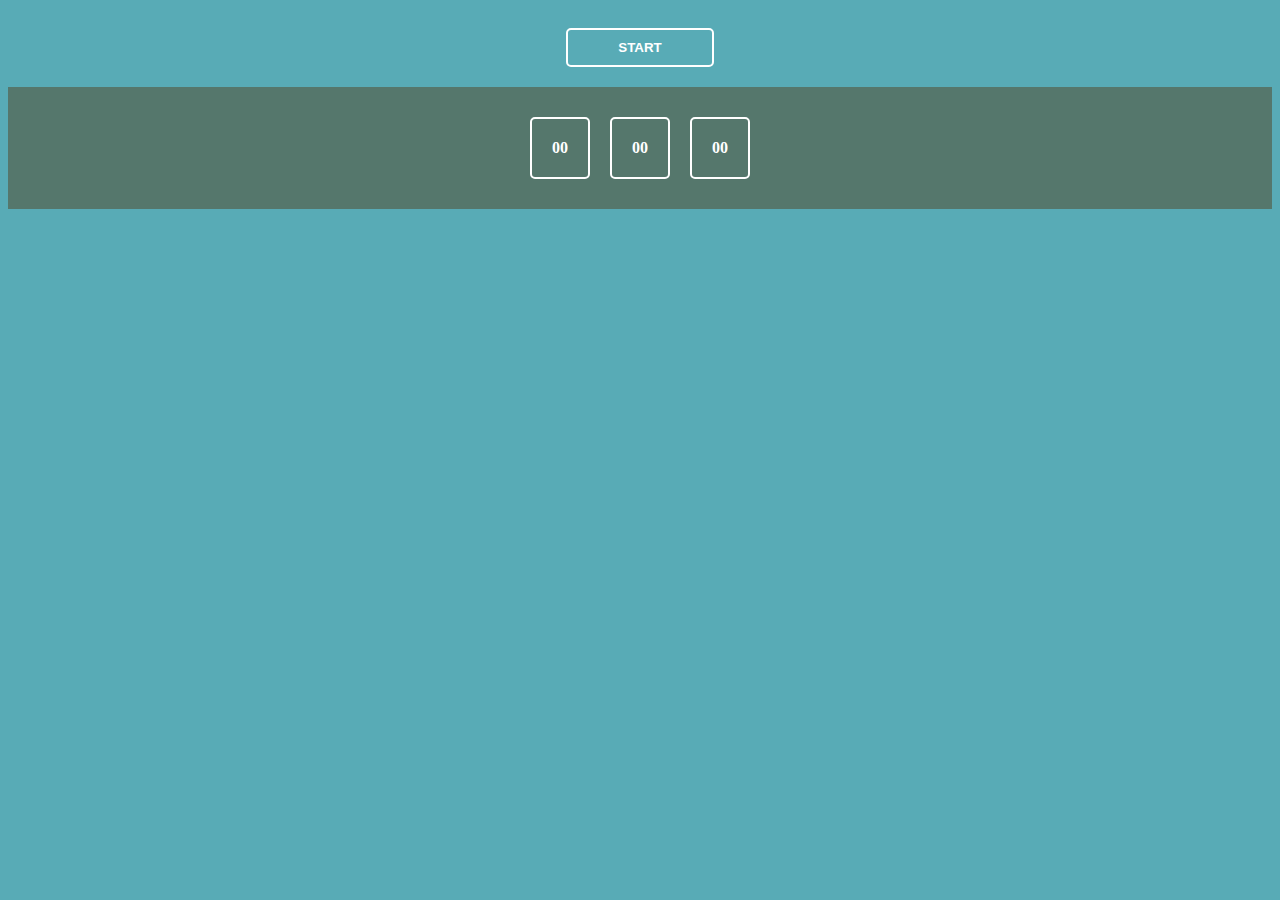
<file: Homework-17/index.html>
<!DOCTYPE html>
<html lang="en">
<head>
	<meta charset="UTF-8">
	<link rel="stylesheet" href="style.css">
	<title>Timer</title>
</head>
<body>
	<main>
		<div class="start-button">
			<button data-state="start">START</button>
		</div>
		<div class="scoreboard">
			<div class="minutes">00</div>
			<div class="seconds">00</div>
			<div class="miliseconds">00</div>
		</div>
		<div class="control-buttons">
		</div>
		<div class="results-background">
		<div class="results"></div>
	</div>
	</main>
	<script src="script.js"></script>
</body>
</html>
</file>
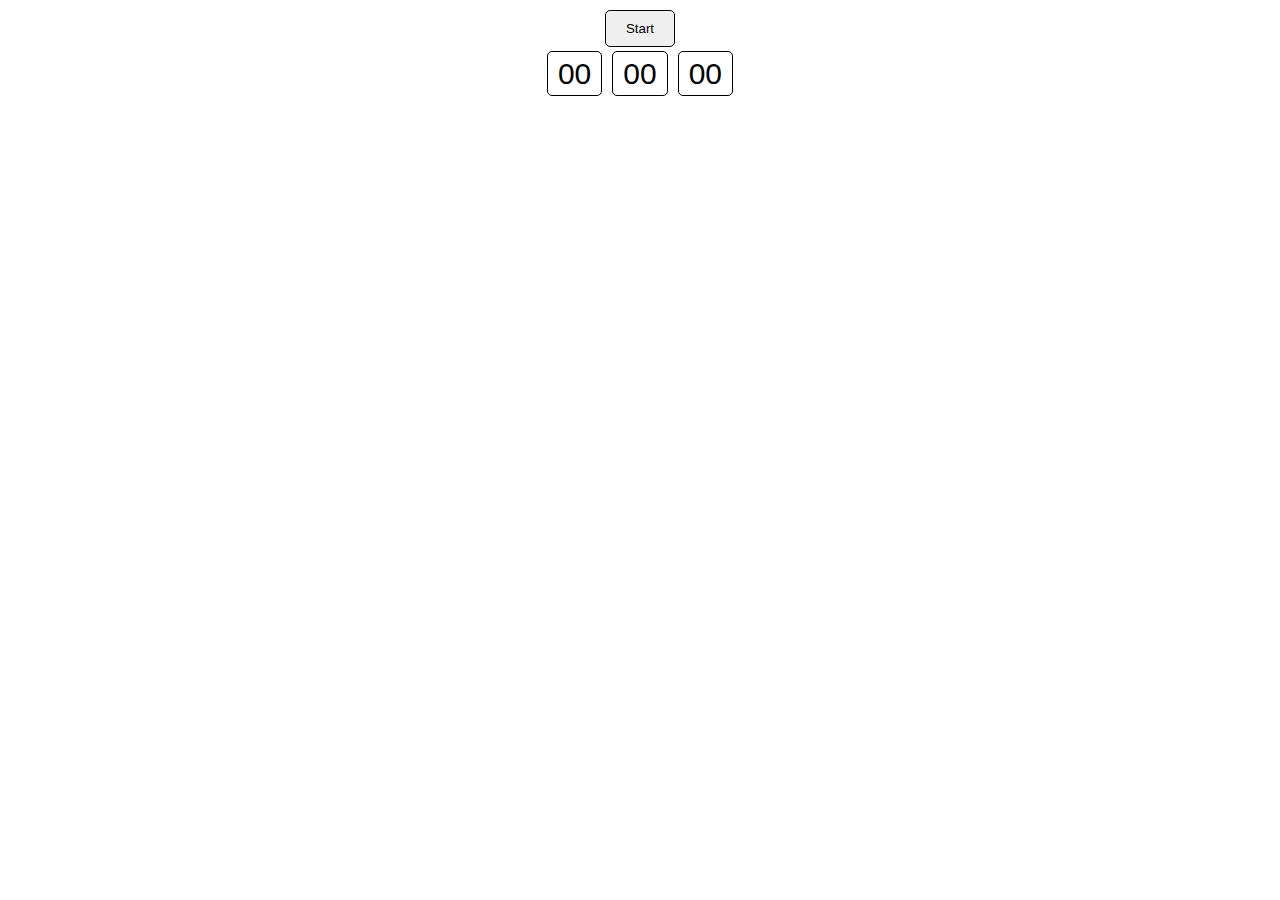
<file: Alex_Beliy/Homework 18/index.html>
<!DOCTYPE html>
<html lang="en">
    <head>
        <meta charset="UTF-8">
        <meta name="viewport" content="width=device-width, initial-scale=1.0">
        <meta http-equiv="X-UA-Compatible" content="ie=edge">
        <link rel="stylesheet" href="css/main.css">
        <title>Document</title>
    </head>
    <body>
        <div class="wrap">
            <button class="run" data-state="start">Start</button>
            <div class="stopwatch">
                <span class="stopwatch_time">00</span>
                <span class="stopwatch_time">00</span>
                <span class="stopwatch_time">00</span>
            </div>
            <div class="buttons">
                <button id="save" class="butt">Save</button>
                <button id="reset" class="butt">Reset</button>
            </div>
            <div class="output"></div>

        </div>


        <script src="js/main.js"></script>
    </body>
</html>
</file>
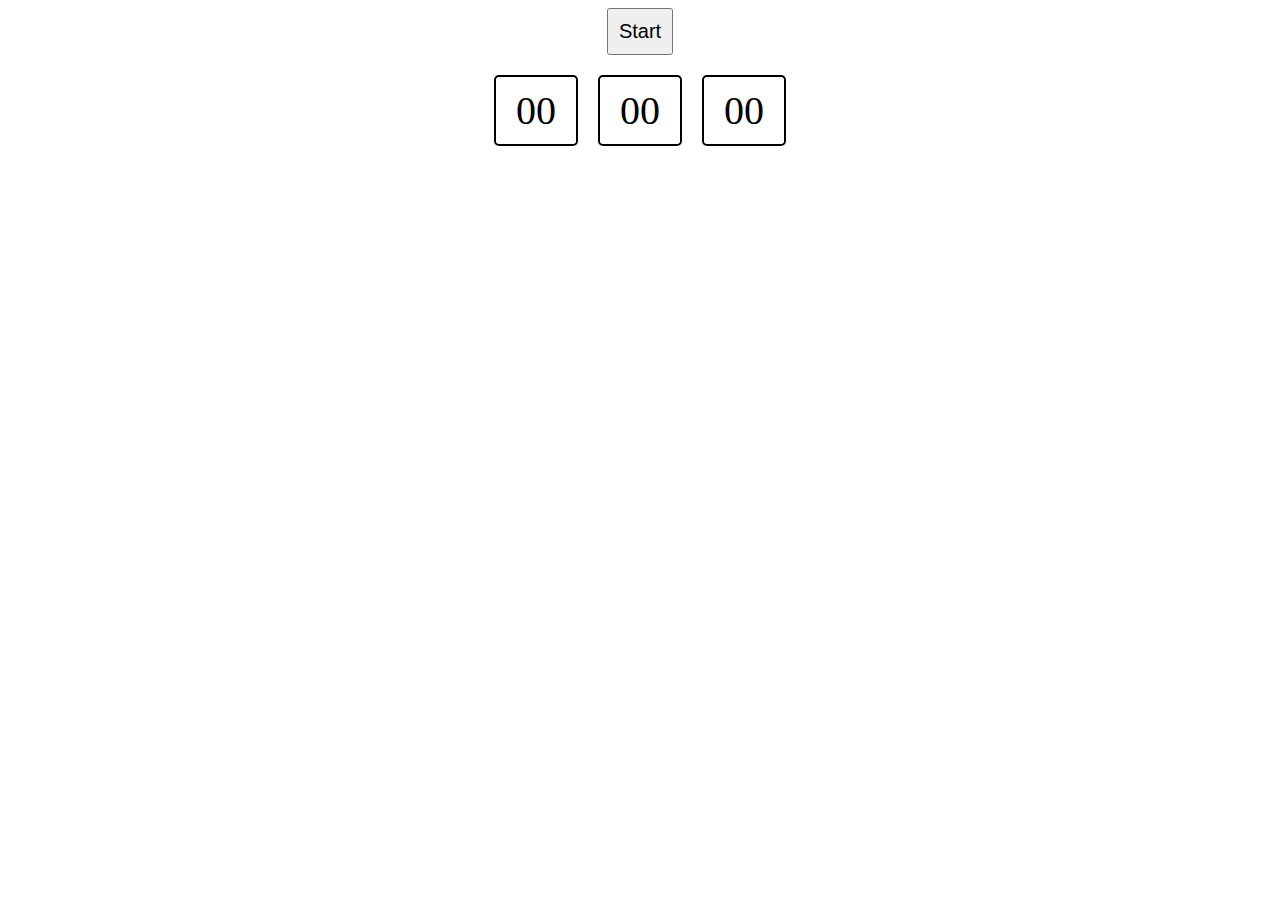
<file: Andrew_Korolenya/Homework-17/index.html>
<!DOCTYPE html>
<html lang="en">
<head>
    <meta charset="UTF-8">
    <title>Timer</title>
    <link rel="stylesheet" href="style.css">
    <script defer src="homework17.js"></script>
</head>
<body>
<button id="startButton" data-status="Start">Start</button>
<div class="display">
    <div id="min">00</div>
    <div id="sec">00</div>
    <div id="ms">00</div>
</div>
<div id="forResetButton"></div>
<div id="forSaveButton"></div>
<div id="forTimeSave"></div>
</body>
</html>
</file>
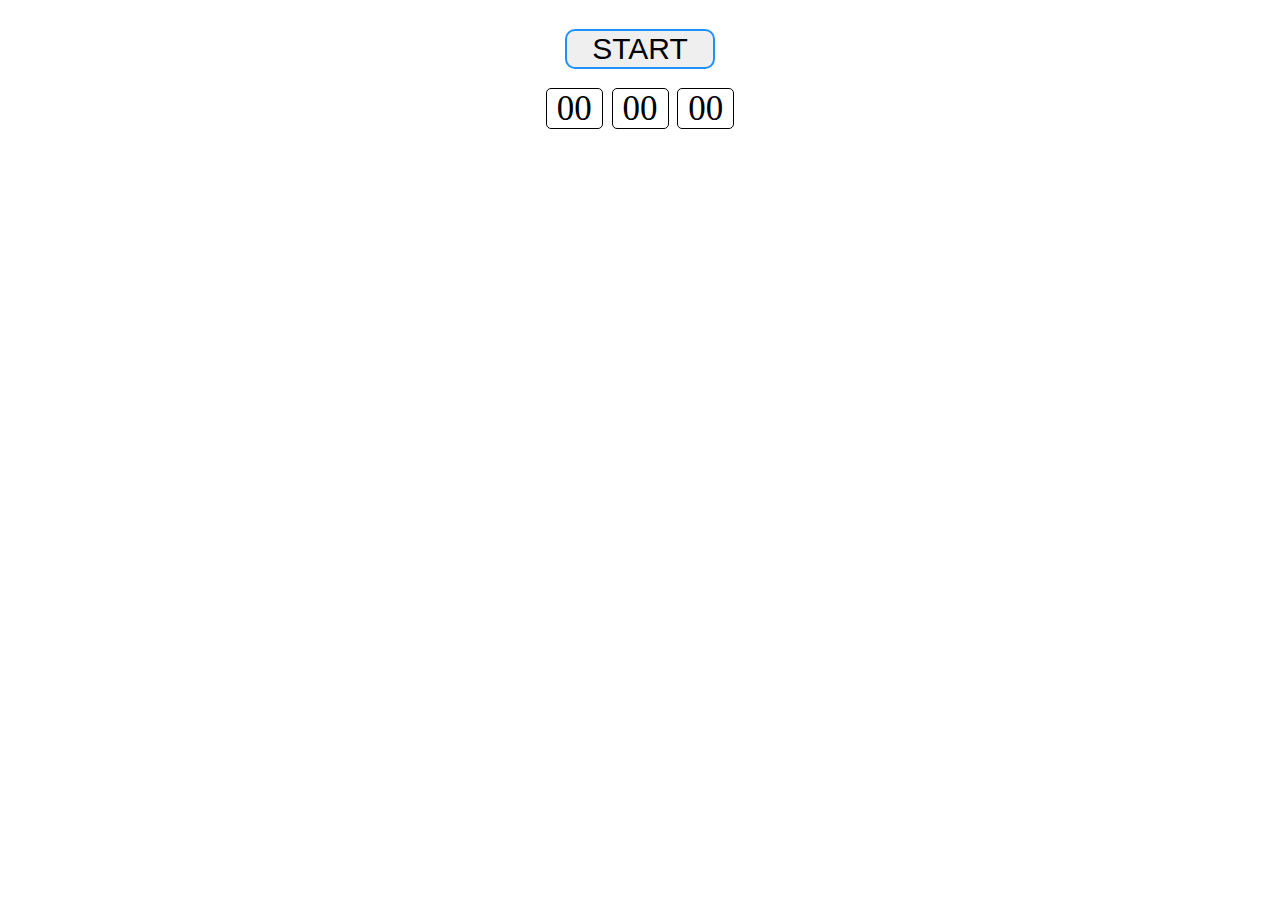
<file: Andrey_Voronin/Homework-18/index.html>
<!DOCTYPE html>
<html lang="en">
<head>
    <meta charset="UTF-8">
    <title>Title</title>
    <link rel="stylesheet" href="main.css">
</head>
<body>
    <div class="button">
        <button id="start-button" data-state="start">START</button>
    </div>

    <div class="watch">
        <div class="time">00</div>
        <div class="time">00</div>
        <div class="time">00</div>
    </div>
    <script src="script.js"></script>
</body>
</html>
</file>
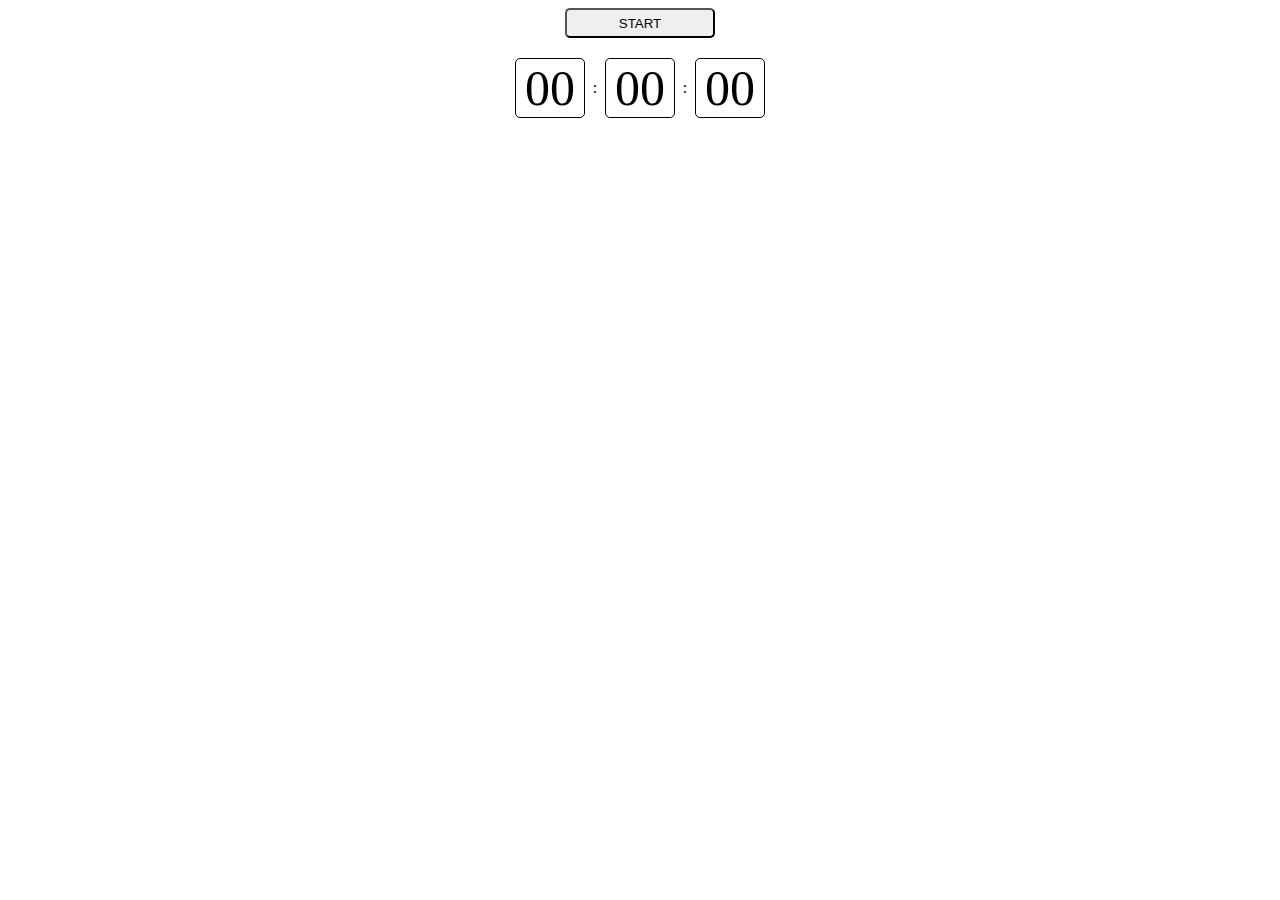
<file: Ekaterina_Tsyganok/Homework-19/index.html>
<!DOCTYPE html>
<html lang="en">
<head>
    <meta charset="UTF-8">
    <title>Title</title>
    <link rel="stylesheet" href="main.css">
</head>
<body>

    <div class="container">
        <button id="main-button" data-state="start">start</button>

        <div class="stopwatch">
            <div class="minutes">00</div>
            <span>:</span>
            <div class="seconds">00</div>
            <span> : </span>
            <div class="milliseconds">00</div>
        </div>
    </div>
    <div class="value-wrapper"></div>

    <script src="script.js"></script>
</body>
</html>
</file>
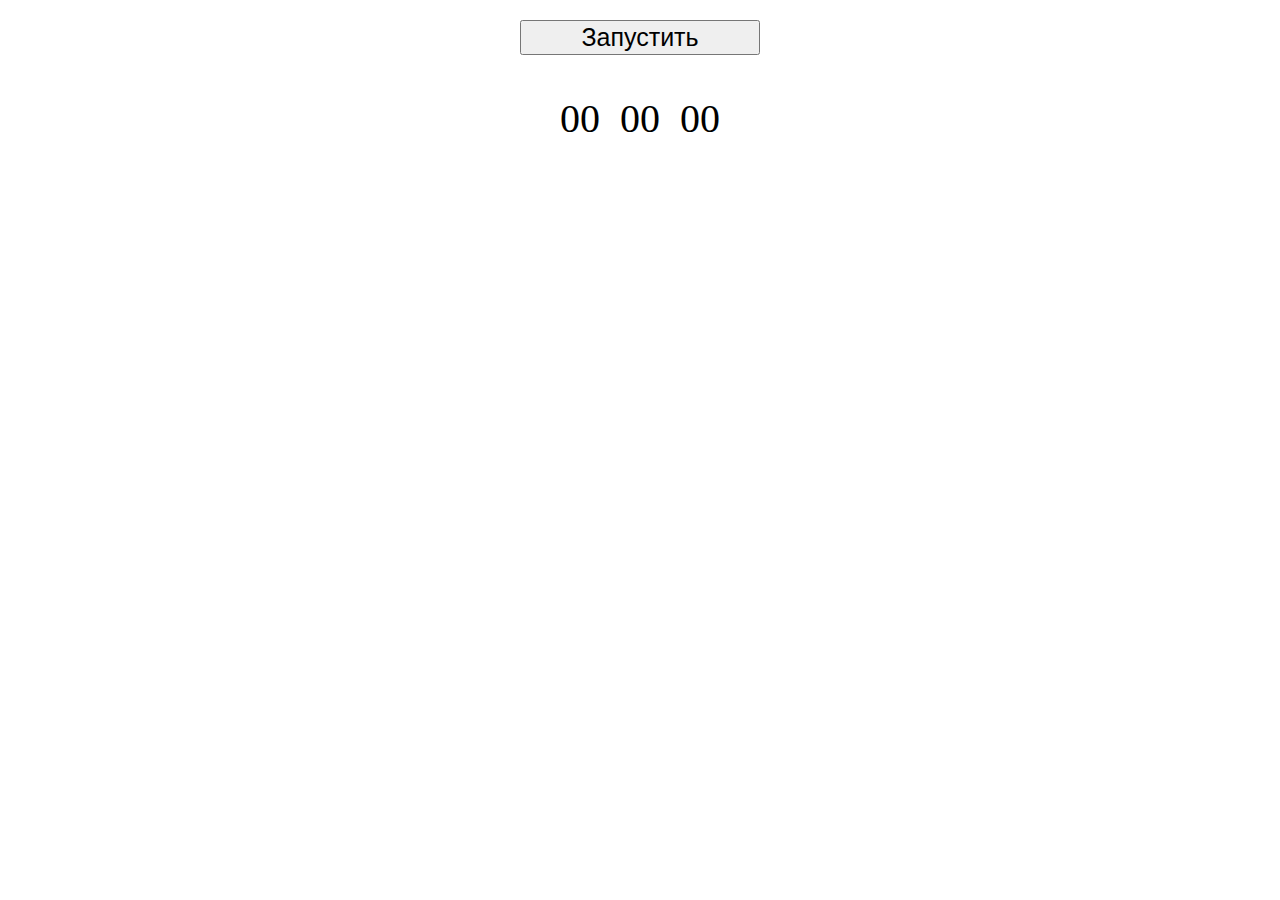
<file: Igor_Tarasov/Homework-18/index.html>
<!DOCTYPE html>
<html lang="en">
<head>
    <meta charset="UTF-8">
    <title>Title</title>
    <link rel="stylesheet" href="main.css">
</head>
<body>
<div class="main">
    <div class="controlButton">
        <button class="button" onclick="startMSMS()" data-state = "start" id = "startBtn">Запустить</button>
    </div>
    <div class="timer">
        <div id="mm">00</div>
        <div id="ss">00</div>
        <div id="msms">00</div>

    </div>
    <div class="optionButton" id ="optionBtn" hidden ="true">
    <button class="button" onclick="saveTimer()">Сохранить отметку</button>
    <button class="button" onclick="clearTime()">Сбросить</button>
    </div>
    <div class="savedTimer" id="savedTimer">

    </div>
</div>
<script src="main.js"></script>
</body>
</html>
</file>
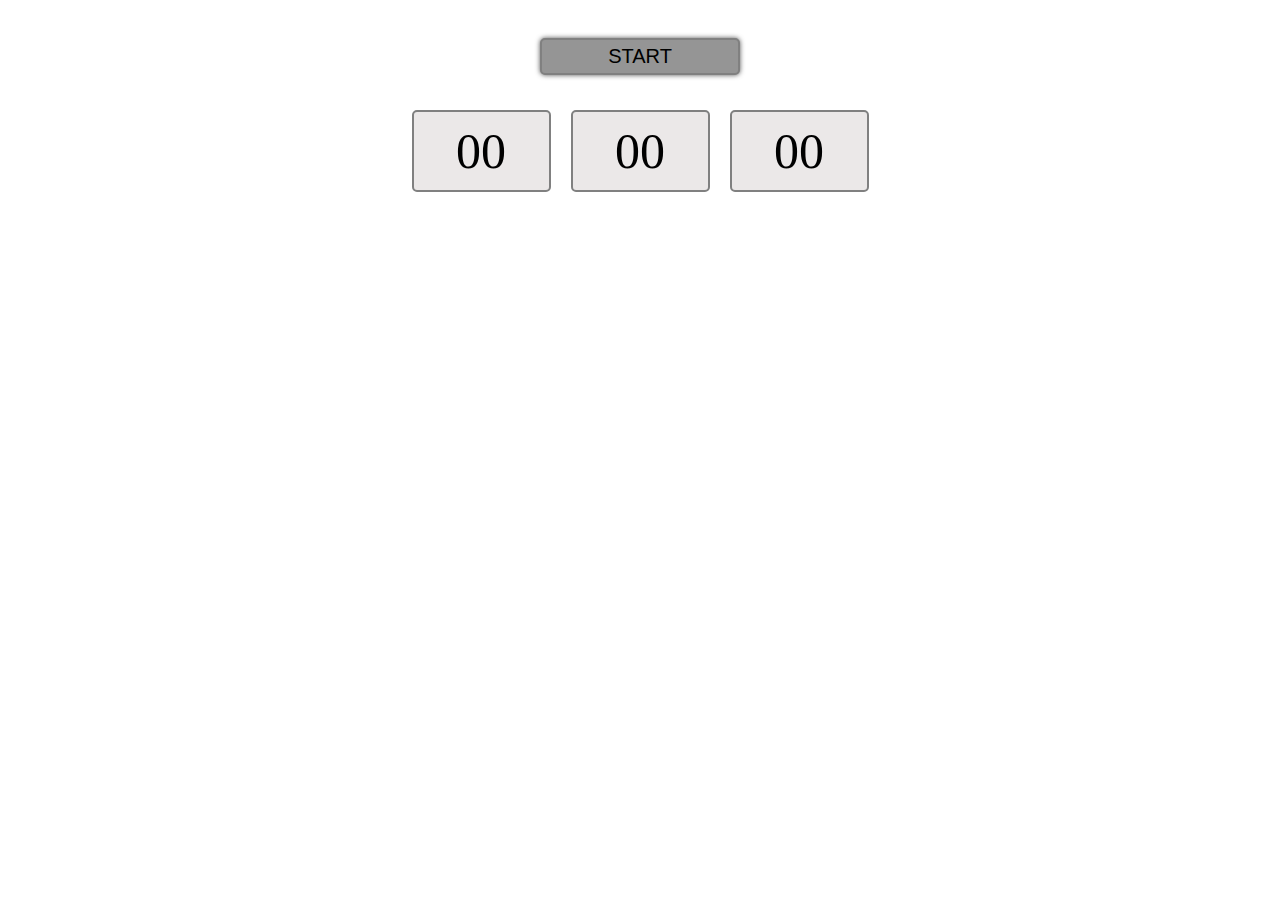
<file: Nadzeya_Lifar/Homework-18/index.html>
<!DOCTYPE html>
<html lang="en">

<head>
    <meta charset="UTF-8">
    <title>Document</title>
    <link rel="stylesheet" href="main.css">
</head>

<body>
    <section>
        <button class="button button-start" data-state="start">Start</button>
        <div class="timer">
            <div class="time-cell">00</div>
            <div class="time-cell">00</div>
            <div class="time-cell">00</div>
        </div>
    </section>

    <script src="common.js"></script>
</body>

</html>
</file>
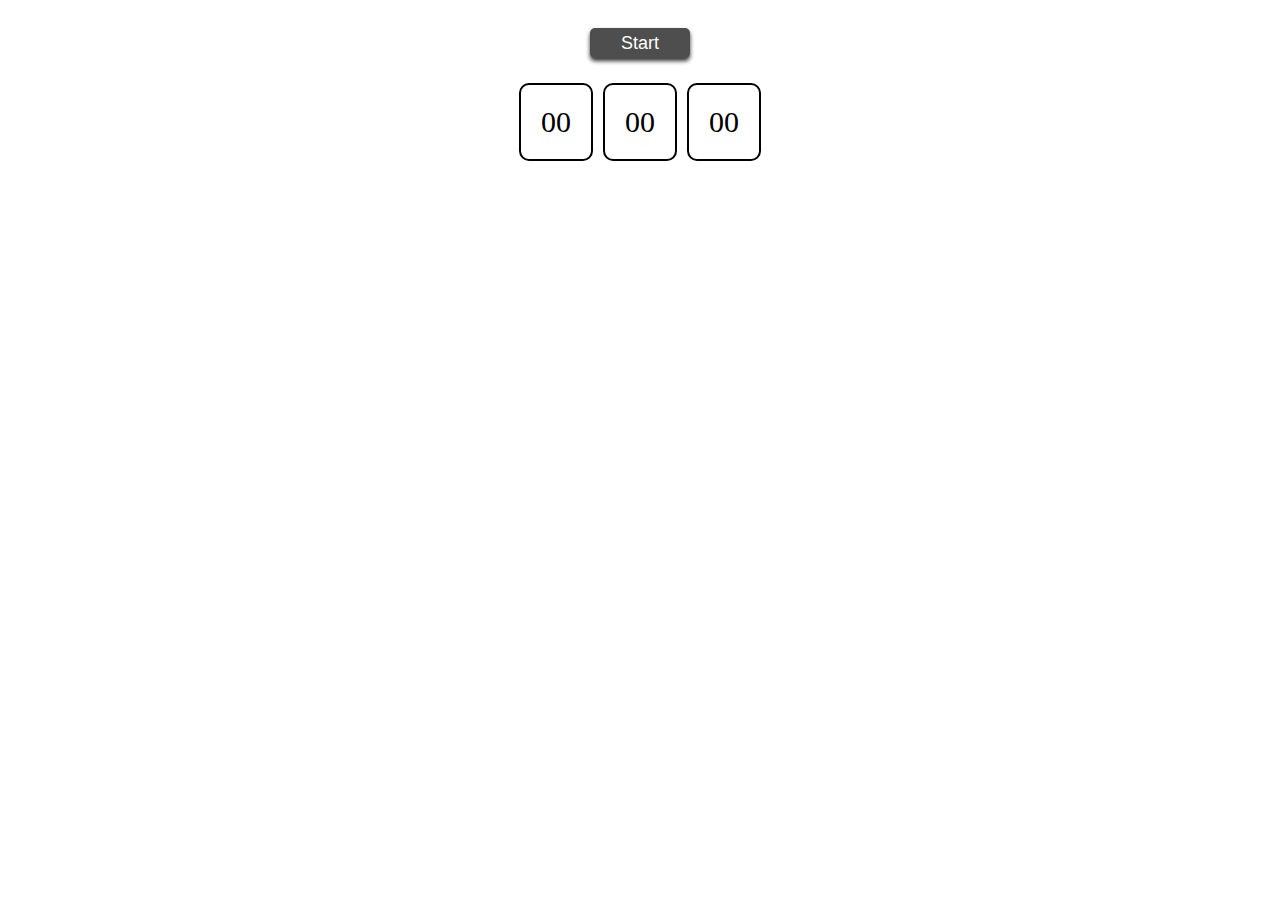
<file: Roman_Misjuk/Homework-18/index.html>
<!DOCTYPE html>
<html lang="en">
<head>
	<meta charset="UTF-8">
	<title>Timer</title>
	<link rel="stylesheet" href="style.css">
</head>
<body>
	<div class="buttons">
		<div class="btn-wrapper">
			<button id="startStop" data-status="stopped">Start</button>
		</div>
	</div>
	<div class="container">
		<div class="minutes">00</div>
		<div class="seconds">00</div>
		<div class="milliseconds">00</div>
	</div>
	<div class="buttons">
		<div class="btn-wrapper">
			<button class="hide" id="reset">Reset</button>
		</div>
		<div class="btn-wrapper">
			<button class="hide" id="save">Save</button>
		</div>
	</div>
	<div class="info">
		<ol class="info-list"></ol>
	</div>


<script src="main.js"></script>
</body>
</html>
</file>
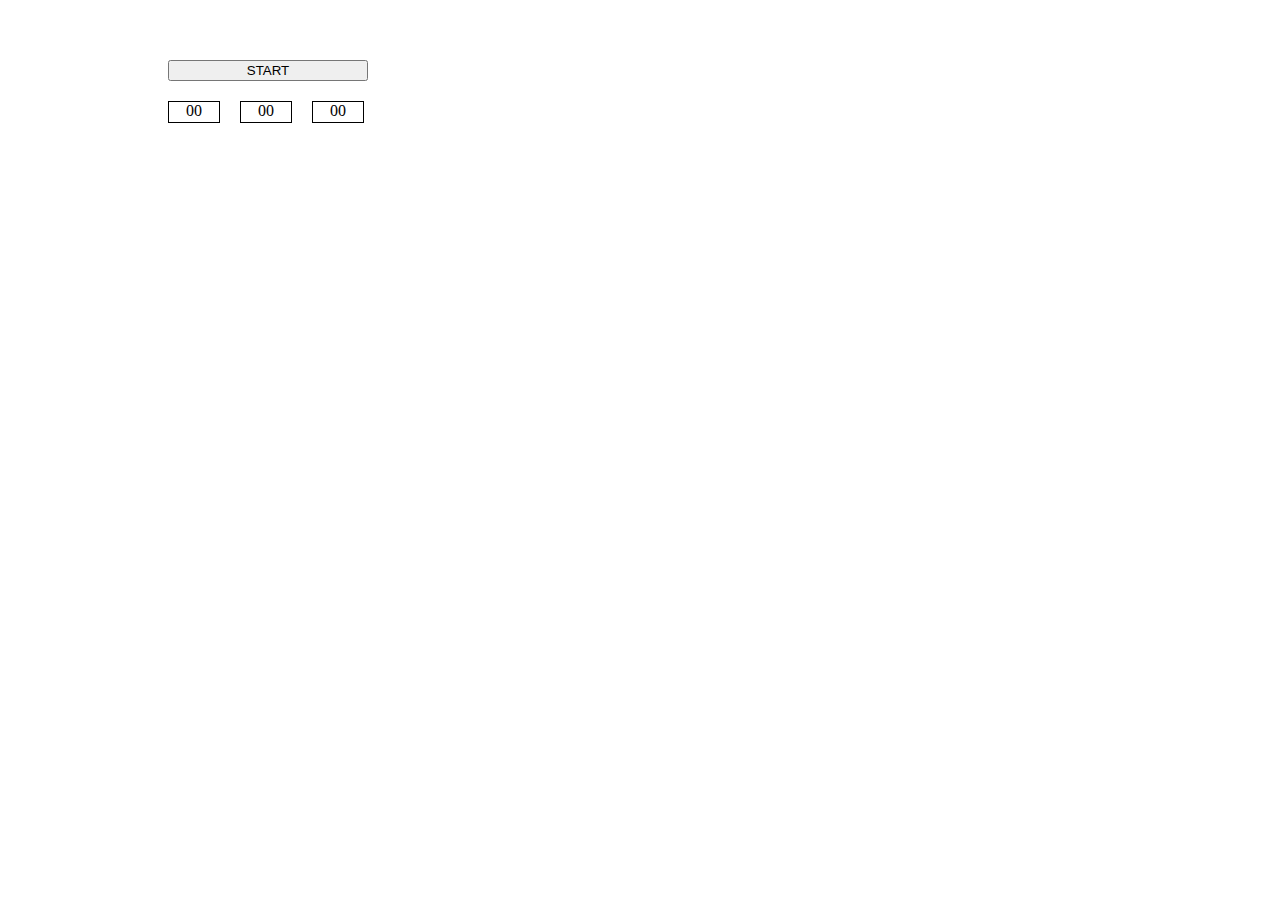
<file: Siarhei_Dziadkou/Homework-17/index.html>
<!DOCTYPE html>
<html lang="en">

<head>
    <meta charset="UTF-8">
    <meta name="viewport" content="width=device-width, initial-scale=1.0">
    <meta http-equiv="X-UA-Compatible" content="ie=edge">
    <title>Document</title>
    <script defer src="script.js"></script>
    <link rel="stylesheet" href="style.css">
</head>

<body>
    <div class="display">
        <button id="start_button" class="main_buttons" data-state="start">START</button>
        <div class="timer_windows">
            <div id="minutes">00</div>
            <div id="seconds">00</div>
            <div id="ms_seconds">00</div>
        </div>
        <div><button id="reset_button" class="main_buttons">RESET</button></div>
        <div><button id="save_button" class="main_buttons">SAVE</button></div>
        <ol id="result_storage"></ol>
    </div>
</body>

</html>
</file>
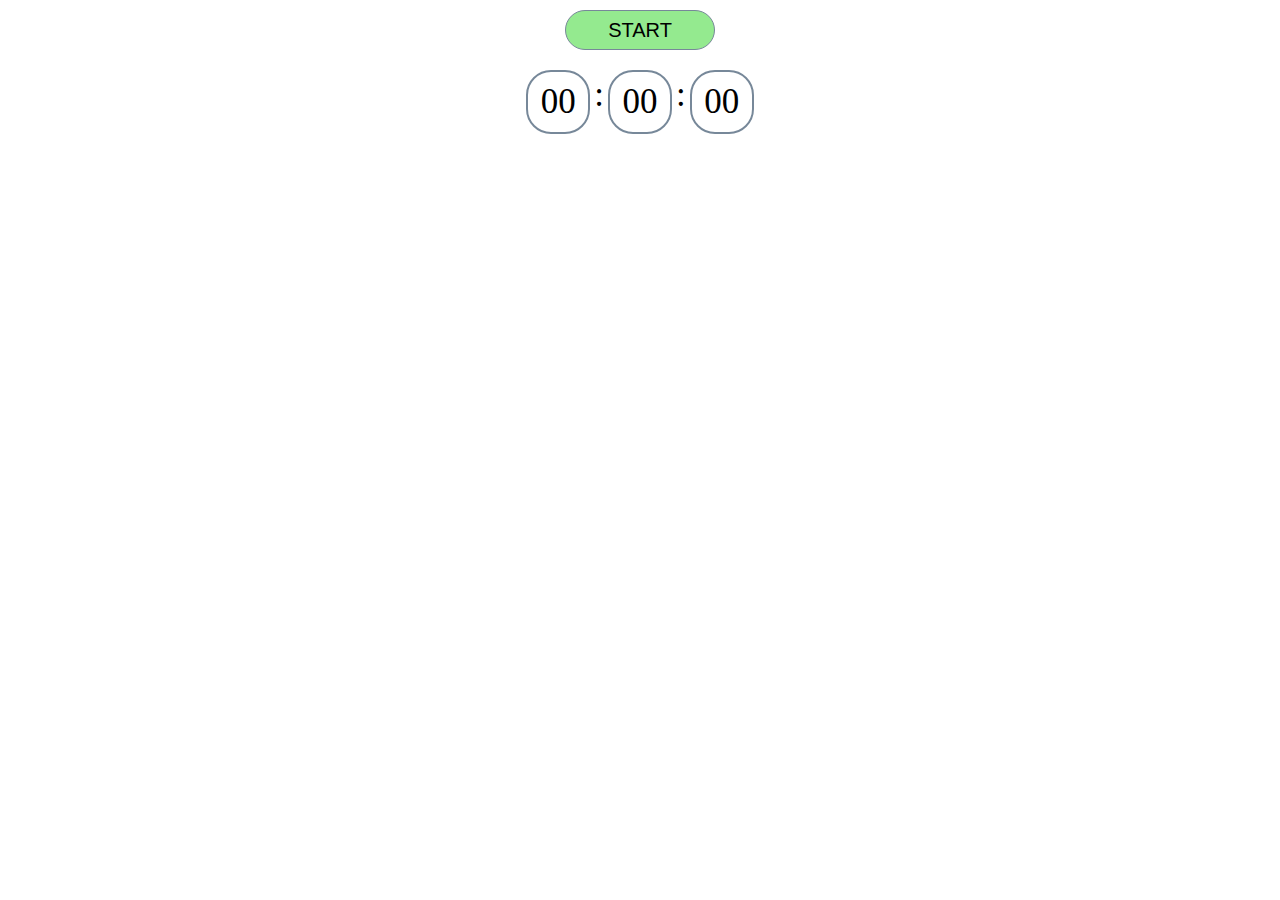
<file: Yuliya_Khrushchova/Homework-17/index.html>
<!DOCTYPE html>
<html>

<head>
    <meta charset="UTF-8">
    <title>Hometask_17 TIMER</title>
    <meta name="viewport" content="width=device-width, initial-scale=1, shrink-to-fit=no">
    <link rel="stylesheet" href="style.css"/>
</head>
<body>
    <div class="primary_buttons">
        <button type="button" class="primary_button" data-status="start" >START</button>
    </div>
    <div class="timer">
        <time class="minutes">00</time>
        <span>:</span>
        <time class="seconds">00</time>
        <span>:</span>
        <time class="milliseconds">00</time>
    </div>
    <div class="secondary_buttons">
        <button type="button" class="reset_button hidden">RESET</button>
        <button type="button" class="save_button hidden">SAVE</button>
    </div>
    <div class="saved_records">
        <p class="saved_records-container"></p>
    </div>
<script type="text/javascript" src="main.js"></script>
</body>

</html>
</file>
<file: Homework-17/style.css>
html {
	background-color: rgb(88, 171, 182);
}

main {
	display: flex;
	flex-direction: column;
}

button{
	padding: 10px 50px;
	color: white;
	font-weight: 700;
	text-decoration: none;
	border: 2px solid;
	border-radius: 5px;
	outline: none;
	cursor: pointer;
}

.start-button {
	display: flex;
	padding: 20px;
	justify-content: center;
	background-color: rgb(88, 171, 182);
}

.start-button button {
	background: rgb(88, 171, 182);
}

.scoreboard {
	background-color: rgb(85, 119, 108);
	display: flex;
	justify-content: center;
	padding: 20px;
	color: white;

}

.scoreboard div {
	margin: 10px;
	padding: 20px;
	border: 2px solid;
	border-radius: 5px;
	font-weight: 700;
}

.control-buttons {
	display: flex;
	flex-direction: column;
	align-items: center;

	background-color: rgb(126, 79, 83);
}

.control-buttons button {
	background-color: rgb(126, 79, 83);
}

.reset {
	margin: 20px 0 10px 0;
}

.save {
	margin: 10px 0 20px 0;
}

.results-background {
	background-color: rgb(104, 102, 85);
	display: flex;
	justify-content: center;
}

.results {
	display: flex;
	flex-direction: column;
	color: white;
}
</file>
<file: Alex_Beliy/Homework 18/css/main.css>
* {
    margin: 0;
    padding: 0;
}

html {
    font-size: 15px;
}

body {
    padding: 10px 0;
    font-family: 'Segoe UI', Tahoma, Geneva, Verdana, sans-serif;
}

p {
    font-size: 2rem;
}



.wrap {
    max-width: 700px;
    width: 100%;
    margin: 0 auto;
    display: flex;
    flex-direction: column;
    align-items: center;
}

.butt,
.run{
    border-radius: 5px;
    outline: none;
    border: 1px solid #000;
    cursor: pointer;
    padding: 10px 20px;
    transition: 0.15s linear;
}

.butt:active,
.run:active {
    transform: scale(0.9);
}

.stopwatch {
    margin: 10px 0 20px 0;
    text-align: center;
    font-size: 0;
    width: 200px;
}

.stopwatch .stopwatch_time {
    border: 1px solid #000;
    padding: 5px 10px;
    margin: 5px;
    border-radius: 5px;
}

.stopwatch span {
    font-size: 2rem;
}

.output {
    margin-top: 10px;
}
.output,
.buttons {
    display: none;
}
</file>
<file: Andrew_Korolenya/Homework-17/style.css>
body {
    display: grid;
    grid-auto-flow: row;
    align-items: center;
    justify-items: center;
    row-gap: 20px;
}
.display div {
    padding: 10px;
    border: 2px solid black;
    border-radius: 5px;
    font-size: 40px;
    width: 60px;
    display: grid;
    justify-items: center;
}

.display {
    display: grid;
    grid-auto-flow: column;
    align-items: center;
    justify-items: center;
    column-gap: 20px;
}
button {
    font-size: 20px;
    padding: 10px;
}
.none {
    display: none;
}
</file>
<file: Andrey_Voronin/Homework-18/main.css>
body {
    padding-top: 10px;
}

body div {
    width: 250px;
    margin: 10px auto;
    text-align: center;
    font-size: 35px;
}

button {
    width: 150px;
    border: 2px solid dodgerblue;
    border-radius: 10px;
    font-size: 30px;
}

.watch {
    margin: 20px auto;
}

.watch div {
    display: inline;
    font-size: inherit;
    border: 1px solid black;
    border-radius: 5px;
    padding: 0 10px;
}

.saves {
    display: flex;
    flex-direction: column;
    justify-content: center;
}
</file>
<file: Ekaterina_Tsyganok/Homework-19/main.css>
* {
    box-sizing: border-box;
    outline: none;
}

.container {
    text-align: center;
    width: 250px;
    margin: 0 auto;
}

button {
    width: 150px;
    height: 30px;
    border-radius: 5px;
    text-transform: uppercase;
}

.stopwatch {
    display: flex;
    justify-content: space-between;
    align-items: center;
    margin: 20px 0;
}

.stopwatch div {
    height: 60px;
    width: 70px;
    border: 1px solid black;
    border-radius: 5px;
    font-size: 50px;
}

#button-save {
    margin-top: 10px;
}

.value-wrapper {
    padding-top: 20px;
    text-align: center;
    margin: 0 auto;
    display: block;
}
</file>
<file: Igor_Tarasov/Homework-18/main.css>
div {
    margin: 20px 0px;
    font-size: 20px;
}
.main {
    display: block;
    margin: auto;
    width: 500px;
    text-align: center;
}

button {
    font-size: 25px;
    width: 240px;
}

.timer {
    font-size: 40px;
  }

.timer div {
    display: inline-block;
    font-size: 40px;
    width: 50px;
}

.btnHide {
    visibility: hidden;
}
</file>
<file: Nadzeya_Lifar/Homework-18/main.css>
body {
    display: flex;
    justify-content: center;
}

section {
    margin-top: 30px;
    display: flex;
    flex-direction: column;
    align-items: center;
   
}

button {
    margin-bottom: 35px;
    padding: 5px;
    width: 200px;
    border-radius: 5px;
    box-shadow:0 0 5px rgb(83, 83, 83);
    background-color:rgb(149, 149, 149);
    border: 2px solid gray;
    font-size: 20px;
    text-transform: uppercase;
}


.timer {
    display: flex;
    margin-bottom: 40px;
}

.time-cell {
    border: 2px solid gray;
    padding: 10px 30px;
    width: 75px;
    font-size: 50px;
    border-radius: 5px;
    background-color: rgb(235, 232, 232);
    text-align: center;
}

.time-cell ~ .time-cell {
    margin-left: 20px;
}

.saves-block {
    display: flex;
    flex-direction: column;
    justify-content: center;
}

.saves-item{
    font-size: 24px;
}
.saves-item ~ .saves-item {
    margin-top: 10px;
    font-size: 24px;
}
</file>
<file: Roman_Misjuk/Homework-18/style.css>
.container, .info {
	display: flex;
	justify-content: center;
	align-items: center;
}
.buttons {
	display: flex;
	flex-direction: column;
	align-items: center;

}
.minutes, .seconds, .milliseconds {
	border: 2px solid black;
	border-radius: 10px;
	margin: 5px;
	padding: 20px;
	font: 500 30px Helvetica sans-serif;
}
.btn-wrapper {
	margin: 10px;
}
button {
	width: 100px;
	height: 30px;
	font-size: 18px;
	margin: 10px 10px;
	background: #4e4e4e;
	color: #ffffff;
	outline: none;
	border: none;
	-webkit-border-radius: 5px;
	-moz-border-radius: 5px;
	border-radius: 5px;
	box-shadow: 0 3px 4px rgba(0,0,0,0.8);
}
button:hover {
	cursor: pointer;
	color: #4e4e4e;
	border: 1px solid #4e4e4e;
	background: #ffffff;
	box-shadow: 0 0 0 rgba(0,0,0,0.8);
	transition: 0.2s;
}
ol	{
	padding: 0;
	list-style-type: none;
	counter-reset: item;
}
li {
	color: #4e4e4e;
	font-size: 20px;
	margin-bottom: 10px;
	border-bottom: 1px solid #969696;
}
li::before {
	content: counter(item) ') ';
	counter-increment: item;
}
.hide {
	display: none;
}
</file>
<file: Siarhei_Dziadkou/Homework-17/style.css>
.display {
    margin: 50px 0 0 150px;
}

.timer_windows {
    display: flex;
}

#minutes {
    width: 50px;
    height: 20px;
    border: solid black 1px;
    margin: 10px;
    text-align: center;
}

#seconds {
    width: 50px;
    height: 20px;
    border: solid black 1px;
    margin: 10px;
    text-align: center;
}

#ms_seconds {
    width: 50px;
    height: 20px;
    border: solid black 1px;
    margin: 10px;
    text-align: center;
}

.main_buttons {
    margin: 10px;
    width: 200px;
}

#result_storage {
    width: 100px;
    padding-left: 90px;
}

#reset_button {
    visibility: hidden;
}

#save_button {
    visibility: hidden;
}
</file>
<file: Yuliya_Khrushchova/Homework-17/style.css>
* {
    padding: 0;
    margin: 0;
}
body{
    width: 100%;
    min-width: 250px;
    margin: 0 auto;
    display: flex;
    flex-direction: column;
}
button{
    border: 1px solid lightslategray;
    border-radius: 20px;
    background-color: transparent;
    cursor: pointer;
    width: 150px;
    height: 40px;
    font-size: 20px;
    margin-top: 10px;
    text-align: center;
    vertical-align: middle;
}

button,
button:active,
button:focus {
    outline: none;
}
.reset_button, .save_button{
    width: 120px;
    height: 25px;
    font-size: 14px;
}
.save_button{
    background-color: lightblue;
}

time{
    width: 40px;
    height: 40px;
    border: 2px solid lightslategrey;
    border-radius: 25px;
    text-align: center;
    padding: 10px;
    vertical-align: middle;
}

span,time{
    display: inline-block;
    font-size: 35px;
}
div{
    margin: 0 auto;
    flex-direction: column;
}
.timer{
    margin:10px auto;
}
.hidden{
    display: none;
}
.primary_buttons, .timer{
    height: 60px;
}
.secondary_buttons{
    display: flex;
    height: 100px;
}
p.saved_records-container{
    width: 230px;
    padding: 10px;
    font-size: 20px;
    text-align: center;
    line-height: 1.5;
}

button[data-status="start"]{
    background-color: #53dd4b9e;
}
button[data-status="stop"]{
    background-color: #e31c1c61;
}
button[data-status="run"]{
    background-color: #76dd4d8a;
}
</file>
